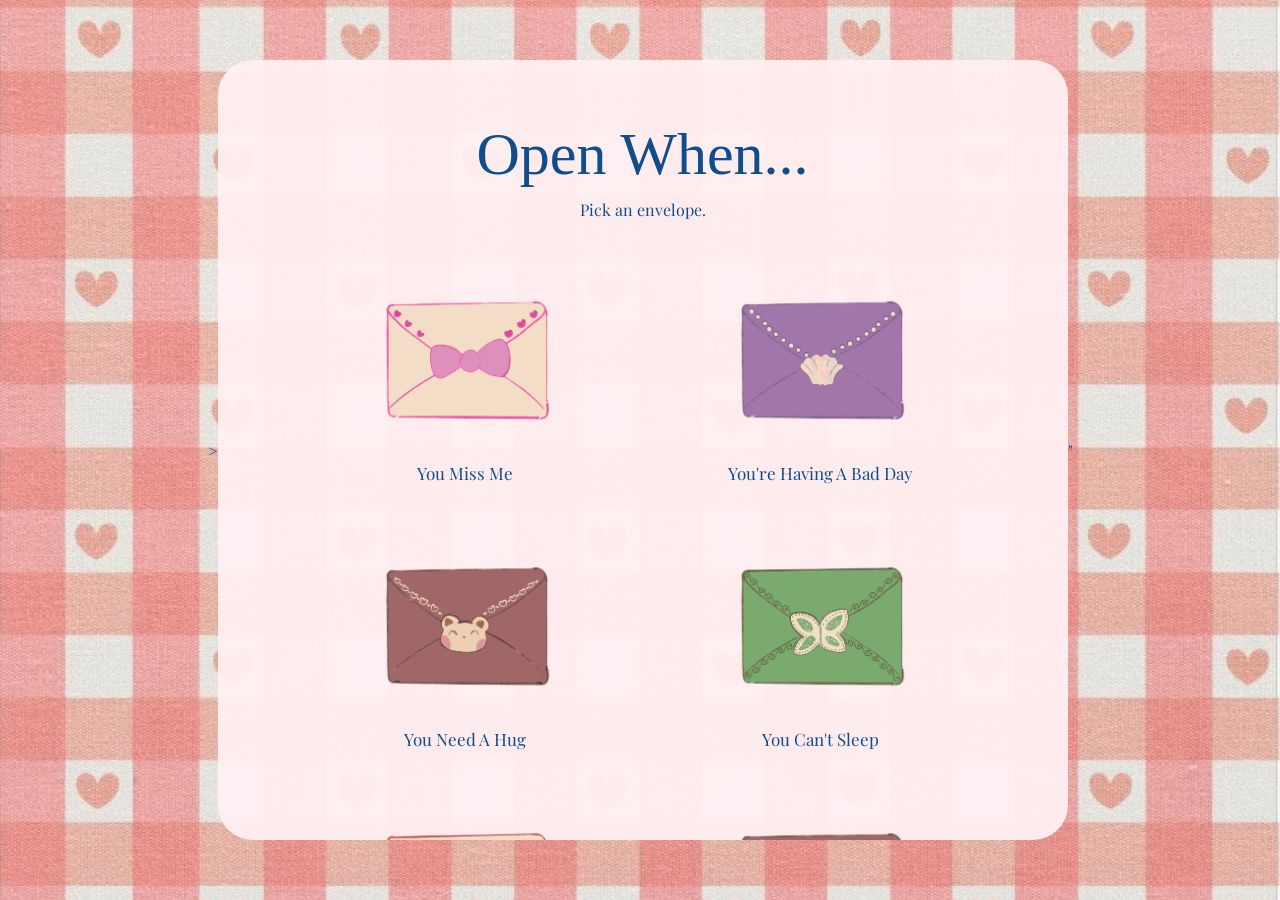
<file: index.html>
<!doctype hmtl>
<html lang="en">
    <head>
        <meta charset="UTF-8" />
        <meta name="viewport" content="width, inital-scale=1.0" />

        <title>Open When Letters</title>>
    
    <link rel="stylesheet" href="style.css"/>
    </head>

    <body>
        <main class="home">
            <h1>Open When...</h1>
            <p>Pick an envelope.</p>

            <section class="envelope-grid">
                <a href="letter.html?letter=miss-you" class="envelope">
                    <img src="images/miss-you.png" alt="Open When You Miss Me" />
                    <p>You Miss Me</p>
                 </a> 
                 <a href="letter.html?letter=bad-day" class="envelope">
                    <img src="images/bad-day.png" alt="Open When You're Having A Bad Day" />
                    <p>You're Having A Bad Day</p>
                 </a> 
                 <a href="letter.html?letter=need-a-hug" class="envelope">
                    <img src="images/need-a-hug.png" alt="Open When Need A Hug" />
                    <p>You Need A Hug</p>
                 </a> 
                 <a href="letter.html?letter=cant-sleep" class="envelope">
                    <img src="images/cant-sleep.png" alt="Open When You Can't Sleep" />
                    <p>You Can't Sleep</p>
                 </a>
                  <a href="letter.html?letter=love-you" class="envelope">
                    <img src="images/love-you.png" alt="Open When You Need To Know I Love You" />
                    <p>You Need Reassurance</p>
                 </a> 
                 <a href="letter.html?letter=thinking-of-you" class="envelope">
                    <img src="images/thinking-of-you.png" alt="Open When You're Thinking Of Me" />
                    <p>You're Thinking Of Me</p>
                 </a>

            </section>
        </main>
    </body>
</html>"
</file>
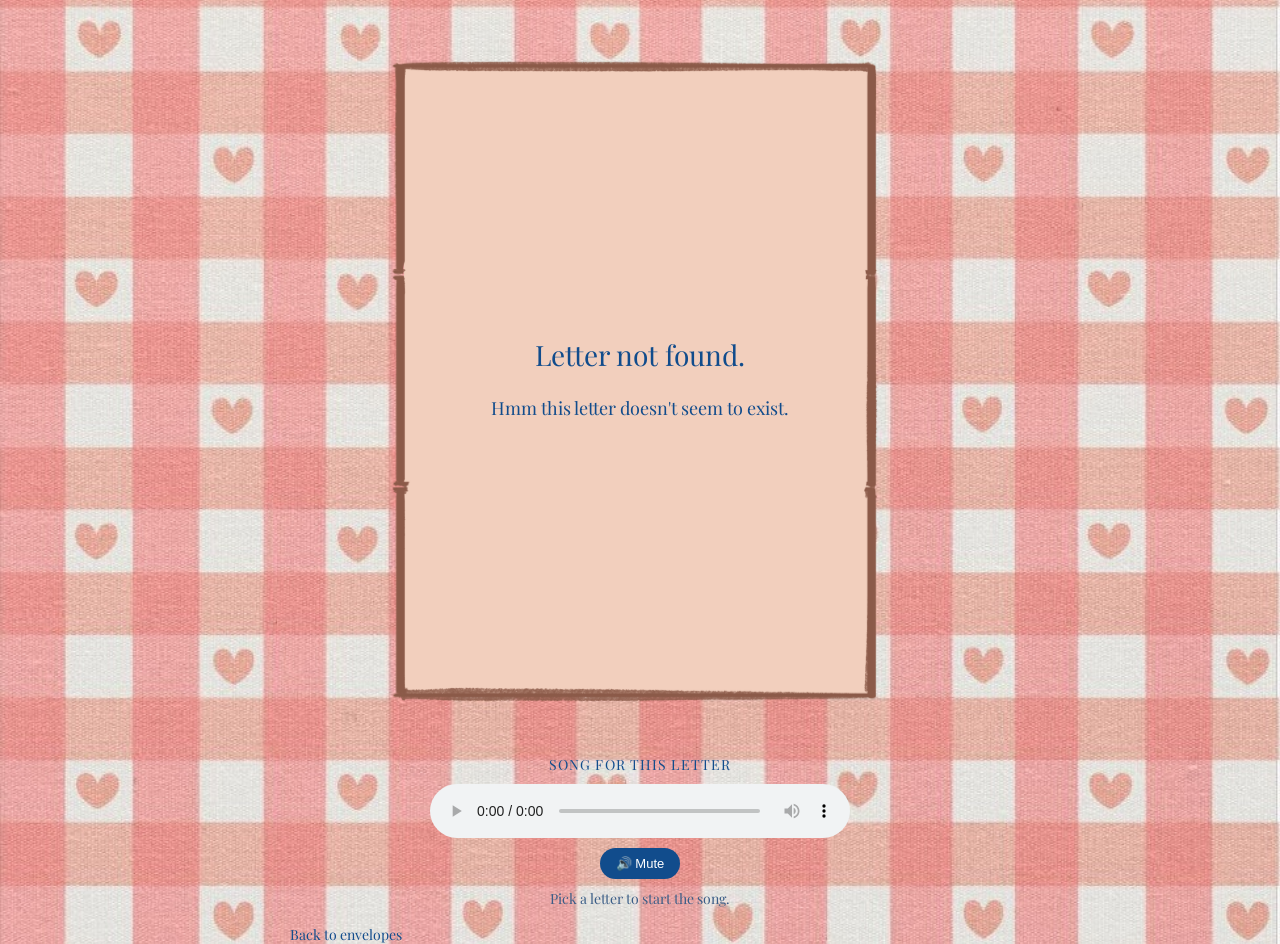
<file: letter.html>
﻿<!DOCTYPE html>
<html lang="en">
  <head>
    <meta charset="UTF-8" />
    <meta name="viewport" content="width=device-width, initial-scale=1.0" />
    <title>Open When Letter</title>
    <link rel="stylesheet" href="style.css" />
    <script src="script.js" defer></script>
  </head>
  <body>
    <main class="letter-page">
      <div class="letter-container">
        <img
          class="opening-gif"
          src="images/envelope-opening.GIF"
          alt="Envelope opening"
        />

        <div class="letter-text hidden">
          <h1 id="letter-title">Open When</h1>
          <p id="letter-message">Your letter is on the way.</p>
        </div>
      </div>

      <div class="song-player">
        <p class="song-label">Song for this letter</p>
        <div class="audio-controls">
          <audio id="letter-audio" controls preload="auto" autoplay></audio>
          <button id="mute-toggle" class="mute-toggle" type="button" aria-label="Mute or unmute song">
            🔊 Mute
          </button>
        </div>
        <p id="song-meta" class="song-meta">Pick a letter to start the song.</p>
      </div>

      <a href="index.html" class="back-link">Back to envelopes</a>
    </main>
  </body>
</html>
</file>
<file: style.css>
@import url('https://fonts.googleapis.com/css2?family=Allura&family=Playfair+Display:ital,wght@0,400..900;1,400..900&display=swap');

* {
    box-sizing: border-box;
}

body {
    margin: 0;
    min-height: 100vh;

    background-image: url("images/bg.jpg");
    background-size: cover;
    background-position: center;
    background-repeat: no-repeat;
    background-attachment: fixed;

    color: #114c8c;
    font-family: 'Playfair Display', serif;

    display: flex;
    align-items: center;
    justify-content: center;
}

a {
    color: inherit;
}

/* Home Page */

.home {
    width: 850px;
    max-width: 90vw;

    height: 780px;
    max-height: 90vh;

    background: rgba(255, 241, 243, 0.94);

    border-radius: 35px;
    padding: 60px 70px;

    overflow-y: auto;

    scrollbar-width: none;
    -ms-overflow-style: none;
}

.home::-webkit-scrollbar {
    display: none;
}

.home h1 {
    margin: 0 0 10px;
    font-family: "Monsieur La Doulaise", cursive;
    font-size: 60px;
    font-weight: 400;
    text-align: center;
}

.home > p {
    margin: 0 0 45px;
    text-align: center;
}

/* Envelope Grid */

.envelope-grid {
    display: grid;

    grid-template-columns: 1fr 1fr;

    gap: 45px 60px;
    width: 650px;
    max-width: 100%;
    margin: 0 auto;
}

.envelope {
    width: 260px;
    justify-self: center;
    text-align: center;
    text-decoration: none;
    transition: transform 0.2s ease;
}

.envelope img {
    display: block;

    width: 250px;
    height: 185px;
    margin: 0 auto;

    object-fit: contain;
}

.envelope p {
    margin: 12px 0 0;
    font-size: 17px;
    line-height: 1.4;
}

.envelope:hover {
    transform: translateY(-6px);
}

/* Letter Page */
.letter-container {
    position: relative;
    width: 700px;
    max-width: 90vw;
    margin-top: 30px;
}

.opening-gif {
    display: block;
    width: 100%;
    height: auto;
}

.letter-text {
    position: absolute;
    top: 50%;
    left: 50%;

    transform: translate(-50%, -50%);

    width: 55%;

    text-align: center;
    opacity: 1;
    transition: opacity 1.5s ease;
}

.letter-text.hidden {
    opacity: 0;
}

.letter-text h1 {
    margin: 0 0 20px;
    font-size: 28px;
    font-weight: normal;
}

.letter-text p {
    margin: 0;
    font-size: 18px;
    line-height: 1.7;
}

.song-player {
    margin: 25px auto 15px;
    width: min(420px, 90vw);
    text-align: center;
}

.audio-controls {
    display: flex;
    flex-direction: column;
    gap: 10px;
    align-items: center;
}

.song-label {
    margin: 0 0 10px;
    font-size: 14px;
    letter-spacing: 0.08em;
    text-transform: uppercase;
}

.song-meta {
    margin: 10px 0 0;
    font-size: 14px;
    color: #3a5d87;
}

audio {
    width: 100%;
    max-width: 100%;
    border-radius: 12px;
}

.mute-toggle {
    border: none;
    border-radius: 999px;
    background: #114c8c;
    color: #fff;
    padding: 8px 16px;
    font-size: 13px;
    cursor: pointer;
    transition: opacity 0.2s ease;
}

.mute-toggle:hover {
    opacity: 0.9;
}

.back-link {
    margin-top: 30px;
    font-size: 14px;
    text-decoration: none;
}

.back-link:hover{
    text-decoration: underline;
}

/* mobile version */
@media (max-width: 600px) {

  body {
    padding: 20px 0;
  }


  /* HOME */

  .home {
    width: 90vw;

    height: 80vh;

    padding: 40px 15px;

    border-radius: 25px;

    overflow-y: auto;

    /* Hide scrollbar */
    scrollbar-width: none;
    -ms-overflow-style: none;
  }

  .home::-webkit-scrollbar {
    display: none;
  }

  .home h1 {
    font-size: 42px;
  }

  .home > p {
    margin-bottom: 30px;
  }


  /* ENVELOPES */

  .envelope-grid {
    width: 100%;

    grid-template-columns: 1fr 1fr;

    gap: 30px 0;

    justify-items: center;
  }

  .envelope {
    width: 150px;

    justify-self: center;
  }

  .envelope img {
    width: 150px;
    height: 115px;
  }

  .envelope p {
    margin-top: 8px;

    font-size: 14px;
  }


  /* LETTER */

  .letter-page {
    padding: 30px 15px;
  }

  .letter-container {
    width: 95vw;

    margin-top: 20px;
  }

  .letter-text {
    width: 55%;
  }

  .letter-text h1 {
    margin-bottom: 12px;

    font-size: 18px;
  }

  .letter-text p {
    font-size: 12px;
    line-height: 1.5;
  }


  /* BACK LINK */

  .back-link {
    margin-top: 20px;

    font-size: 13px;
  }
}
</file>
